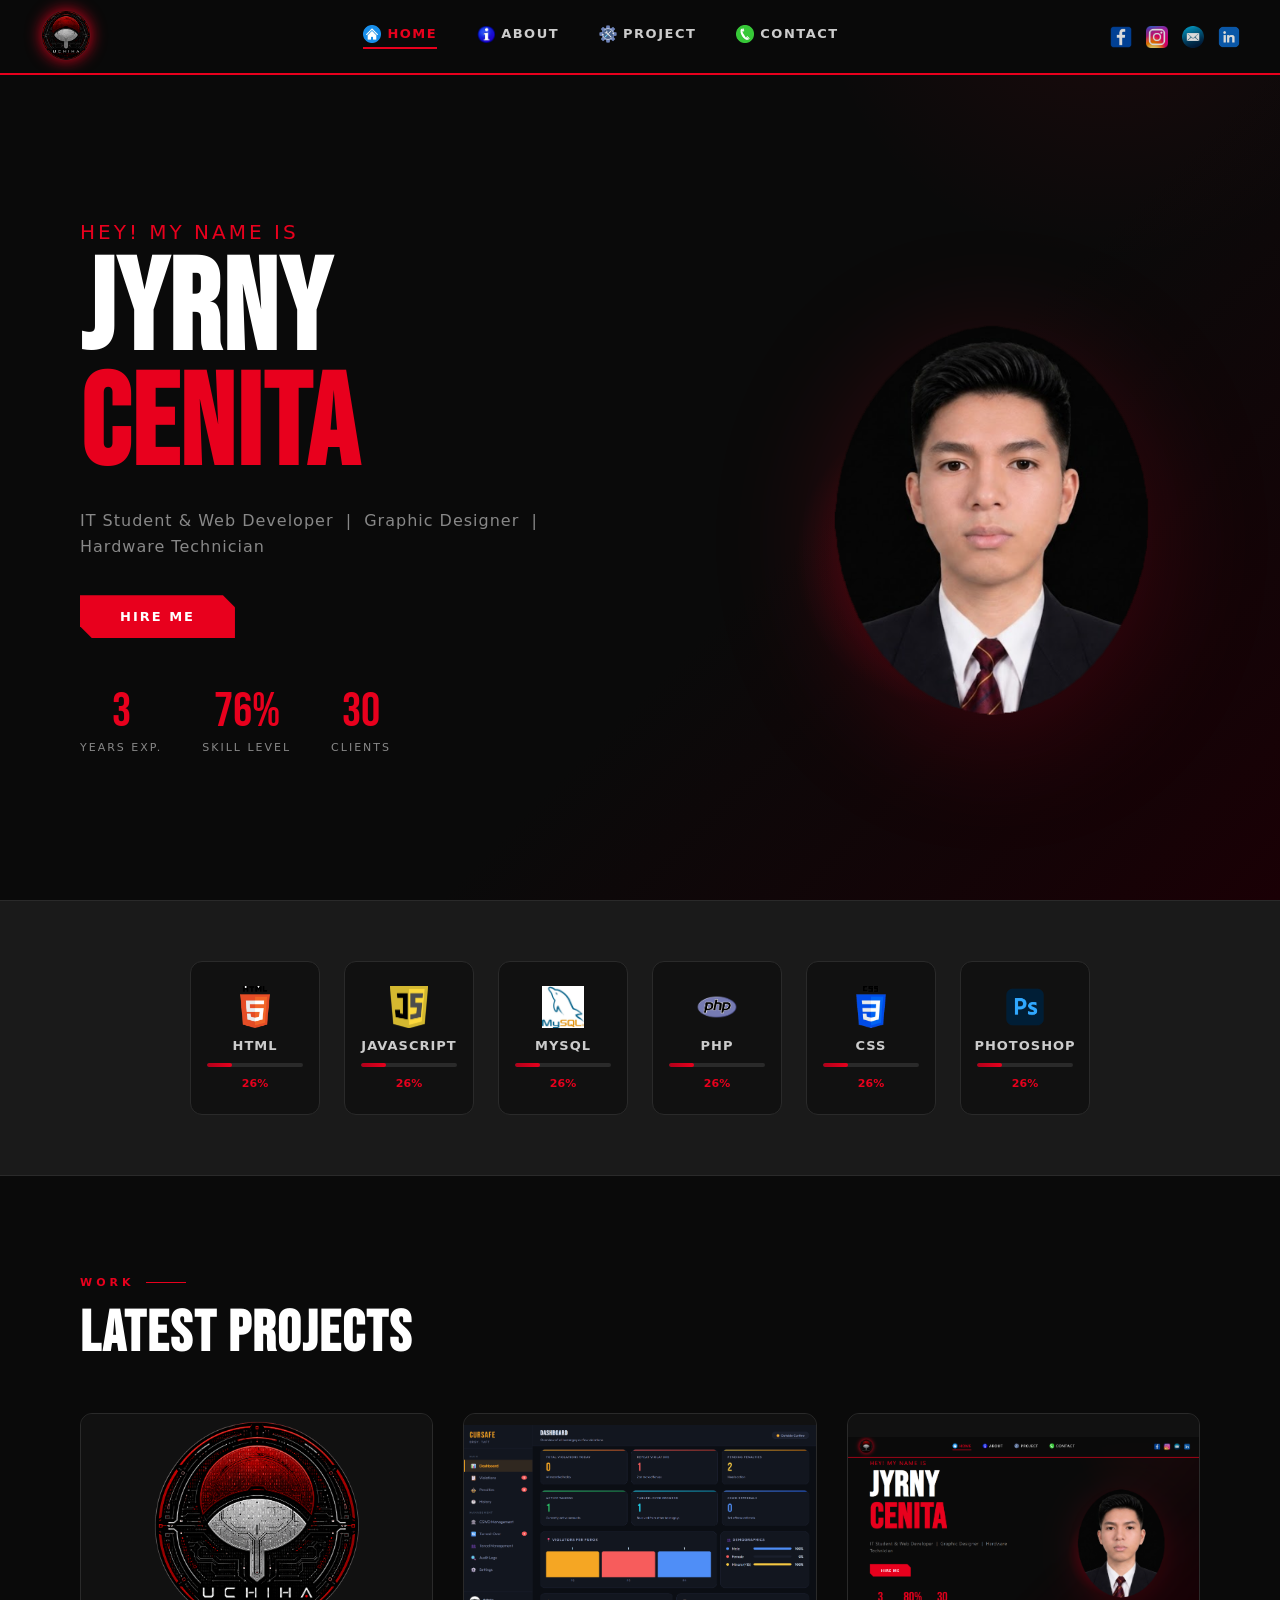
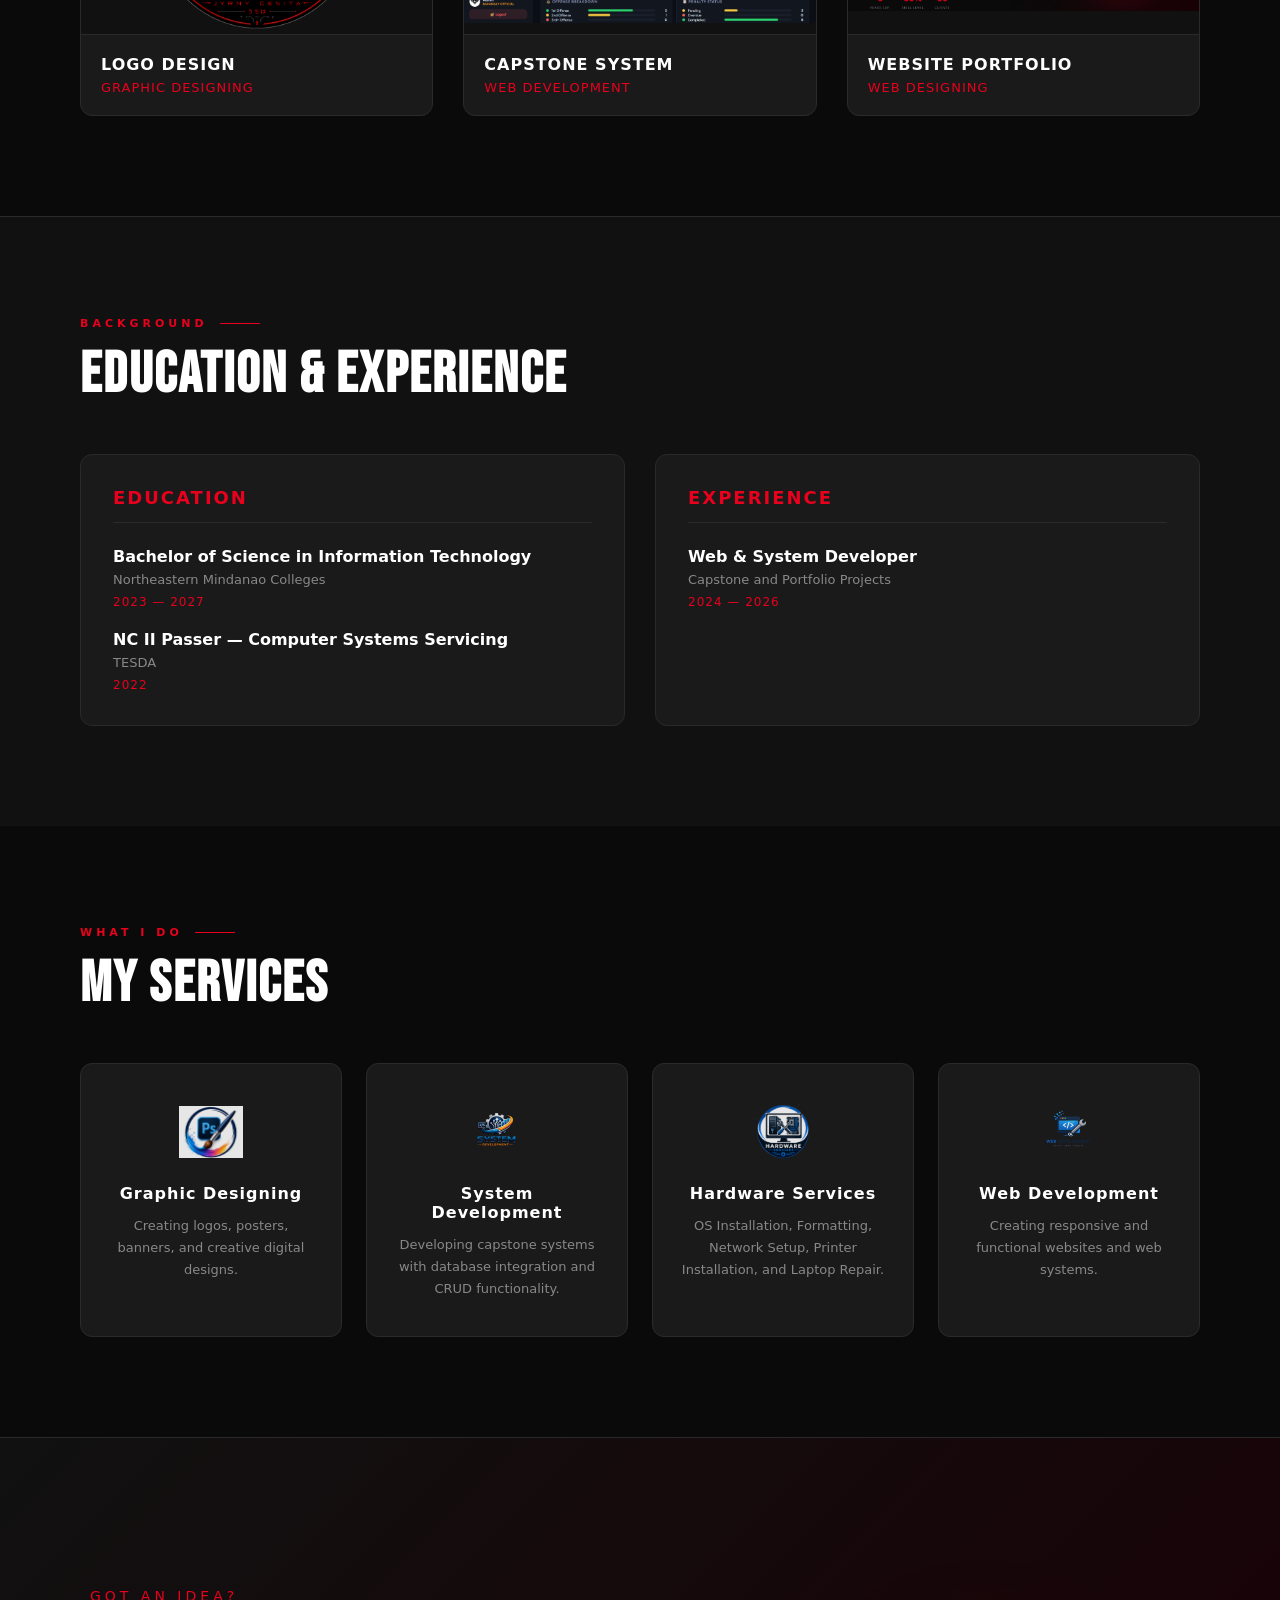
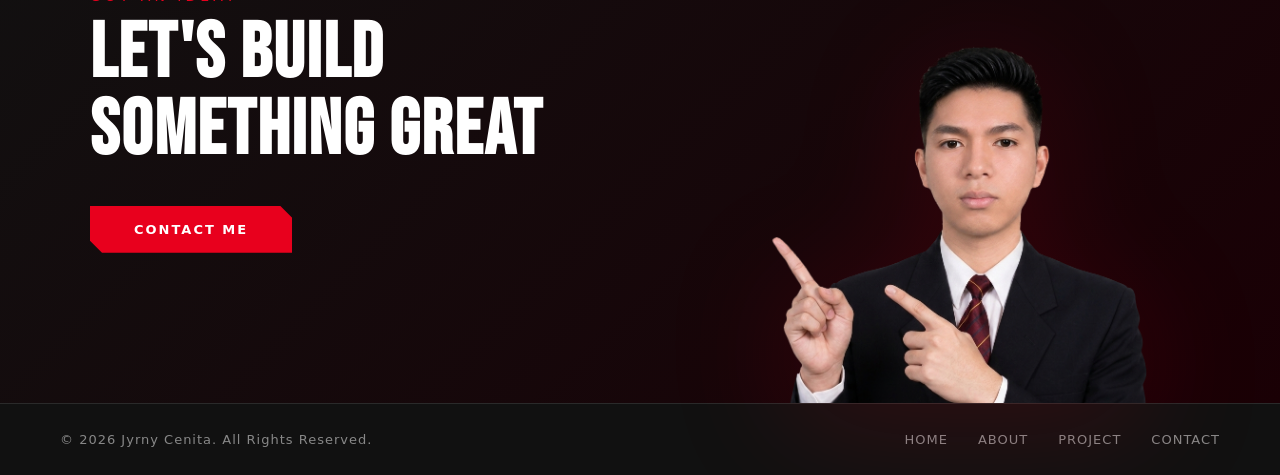
<file: index.html>
<!DOCTYPE html>
<html lang="en">
<head>
    <meta charset="UTF-8">
    <meta name="viewport" content="width=device-width, initial-scale=1.0">
    <title>Jyrny Cenita — Portfolio</title>
    <link rel="stylesheet" href="style.css">
    <link href="https://fonts.googleapis.com/css2?family=Bebas+Neue&display=swap" rel="stylesheet">
</head>
<body>

<header>
    <nav class="menu">
        <a href="index.html" class="logo">
            <img src="logo1.png" alt="Jyrny Cenita Logo">
        </a>

        <ul>
            <li><a href="index.html#home"><img src="home2.png" alt="">HOME</a></li>
            <li><a href="about.html"><img src="about.png" alt="">ABOUT</a></li>
            <li><a href="project.html"><img src="services2.png" alt="">PROJECT</a></li>
            <li><a href="contact.html"><img src="contact.png" alt="">CONTACT</a></li>
        </ul>

        <div class="socials">
            <a href="https://www.facebook.com/uchihajyrny/" target="_blank"><img src="fb.png" alt="Facebook"></a>
            <a href="https://www.instagram.com/jyrnyuchiha/" target="_blank"><img src="IG.png" alt="Instagram"></a>
            <a href="https://mail.google.com/mail/?view=cm&to=jyrnycenita@gmail.com" target="_blank"><img src="email.png" alt="Email"></a>
            <a href="https://www.linkedin.com/in/jyrny-cenita-30739536a/" target="_blank"><img src="link.png" alt="LinkedIn"></a>
        </div>

        <div class="hamburger" aria-label="Toggle menu">
            <span></span><span></span><span></span>
        </div>
    </nav>
</header>

<!-- HERO -->
<section class="hero" id="home">
    <div class="intro">
        <span class="small-text">Hey! My name is</span>
        <h1 class="big-text">
            <span>Jyrny</span>
            <span>Cenita</span>
        </h1>
        <p class="hero-tagline">IT Student &amp; Web Developer &nbsp;|&nbsp; Graphic Designer &nbsp;|&nbsp; Hardware Technician</p>
        <a href="contact.html" class="hero-cta">Hire Me</a>

        <div class="hero-stats">
            <div class="stat-item">
                <span class="stat-number counter" data-target="3" data-suffix="">3</span>
                <span class="stat-label">Years Exp.</span>
            </div>
            <div class="stat-item">
                <span class="stat-number counter" data-target="83" data-suffix="%">83%</span>
                <span class="stat-label">Skill Level</span>
            </div>
            <div class="stat-item">
                <span class="stat-number counter" data-target="30" data-suffix="">30</span>
                <span class="stat-label">Clients</span>
            </div>
        </div>
    </div>

    <div class="image-container">
        <img src="pic.png" class="my-picture" alt="Jyrny Cenita">
    </div>
</section>

<!-- SKILLS -->
<div class="icon-section">
    <div class="icon-box">
        <img src="html.png" alt="HTML">
        <p>HTML</p>
        <div class="skill-bar-track"><div class="skill html" data-percent="85"></div></div>
        <span class="skill-percent">0%</span>
    </div>
    <div class="icon-box">
        <img src="js.png" alt="JavaScript">
        <p>JavaScript</p>
        <div class="skill-bar-track"><div class="skill js" data-percent="80"></div></div>
        <span class="skill-percent">0%</span>
    </div>
    <div class="icon-box">
        <img src="sql.png" alt="MySQL">
        <p>MySQL</p>
        <div class="skill-bar-track"><div class="skill sql" data-percent="90"></div></div>
        <span class="skill-percent">0%</span>
    </div>
    <div class="icon-box">
        <img src="php.png" alt="PHP">
        <p>PHP</p>
        <div class="skill-bar-track"><div class="skill php" data-percent="80"></div></div>
        <span class="skill-percent">0%</span>
    </div>
    <div class="icon-box">
        <img src="css.png" alt="CSS">
        <p>CSS</p>
        <div class="skill-bar-track"><div class="skill CSS" data-percent="85"></div></div>
        <span class="skill-percent">0%</span>
    </div>
    <div class="icon-box">
        <img src="ps.png" alt="Photoshop">
        <p>Photoshop</p>
        <div class="skill-bar-track"><div class="skill ps" data-percent="80"></div></div>
        <span class="skill-percent">0%</span>
    </div>
</div>

<!-- PROJECTS -->
<section class="projects-section">
    <div class="section-label"><span>Work</span></div>
    <h2 class="section-title">Latest Projects</h2>

    <div class="projects-container">
        <div class="project-box">
            <img src="logo1.png" alt="Logo Design" onclick="openImage(this.src)">
            <div class="project-info">
                <h3>LOGO DESIGN</h3>
                <p>Graphic Designing</p>
            </div>
        </div>
        <div class="project-box">
            <img src="caps1.png" alt="Capstone System" onclick="openImage(this.src)">
            <div class="project-info">
                <h3>CAPSTONE SYSTEM</h3>
                <p>Web Development</p>
            </div>
        </div>
        <div class="project-box">
            <img src="portfolio.png" alt="Website Portfolio" onclick="openImage(this.src)">
            <div class="project-info">
                <h3>WEBSITE PORTFOLIO</h3>
                <p>Web Designing</p>
            </div>
        </div>
    </div>
</section>

<!-- IMAGE VIEWER -->
<div id="imageViewer" class="image-viewer">
    <span class="close-btn" onclick="closeImage()">×</span>
    <img id="viewerImg" alt="Project preview">
</div>

<!-- EDUCATION -->
<section class="education-section">
    <div class="section-label"><span>Background</span></div>
    <h2 class="section-title">Education &amp; Experience</h2>

    <div class="education-container">
        <div class="education-box">
            <h3>Education</h3>
            <div class="education-content">
                <h4>Bachelor of Science in Information Technology</h4>
                <p>Northeastern Mindanao Colleges</p>
                <span>2023 — 2027</span>
            </div>
            <div class="education-content" style="margin-top:20px">
                <h4>NC II Passer — Computer Systems Servicing</h4>
                <p>TESDA</p>
                <span>2022</span>
            </div>
        </div>
        <div class="education-box">
            <h3>Experience</h3>
            <div class="education-content">
                <h4>Web &amp; System Developer</h4>
                <p>Capstone and Portfolio Projects</p>
                <span>2024 — 2026</span>
            </div>
        </div>
    </div>
</section>

<!-- SERVICES -->
<section class="services-section" id="services">
    <div class="section-label"><span>What I Do</span></div>
    <h2 class="section-title">My Services</h2>

    <div class="services-container">
        <div class="service-box">
            <img src="design.png" alt="Graphic Designing">
            <h3>Graphic Designing</h3>
            <p>Creating logos, posters, banners, and creative digital designs.</p>
        </div>
        <div class="service-box">
            <img src="system dev.png" alt="System Development">
            <h3>System Development</h3>
            <p>Developing capstone systems with database integration and CRUD functionality.</p>
        </div>
        <div class="service-box">
            <img src="services3.png" alt="Hardware Services">
            <h3>Hardware Services</h3>
            <p>OS Installation, Formatting, Network Setup, Printer Installation, and Laptop Repair.</p>
        </div>
        <div class="service-box">
            <img src="web dev.png" alt="Web Development">
            <h3>Web Development</h3>
            <p>Creating responsive and functional websites and web systems.</p>
        </div>
    </div>
</section>

<!-- CONTACT CTA -->
<section class="contact-section">
    <div class="contact-container">
        <div class="contact-cta-text">
            <p>Got an idea?</p>
            <h2>Let's build<br>something great</h2>
            <a href="contact.html" class="contact-btn">Contact Me</a>
        </div>
        <div class="profile-image">
            <img src="img1.png" alt="Jyrny Cenita">
        </div>
    </div>
</section>

<footer class="footer">
    <p class="footer-left">© 2026 Jyrny Cenita. All Rights Reserved.</p>
    <div class="footer-center">
        <a href="index.html">Home</a>
        <a href="about.html">About</a>
        <a href="project.html">Project</a>
        <a href="contact.html">Contact</a>
    </div>
</footer>

<script src="script.js"></script>
</body>
</html>
</file>
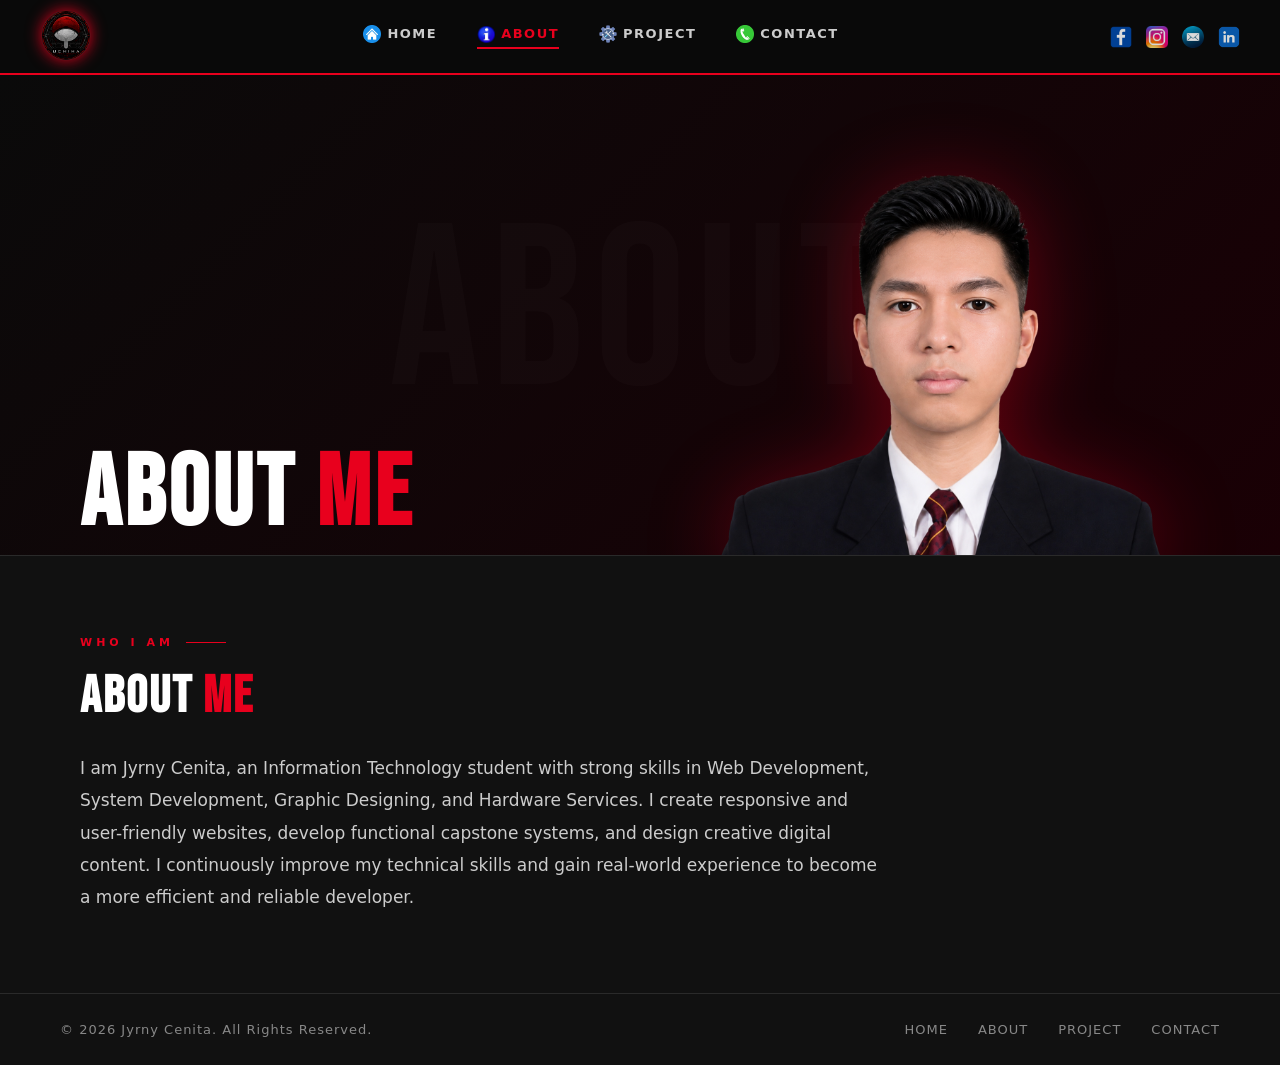
<file: about.html>
<!DOCTYPE html>
<html lang="en">
<head>
    <meta charset="UTF-8">
    <meta name="viewport" content="width=device-width, initial-scale=1.0">
    <title>About — Jyrny Cenita</title>
    <link rel="stylesheet" href="style.css">
    <link href="https://fonts.googleapis.com/css2?family=Bebas+Neue&display=swap" rel="stylesheet">
</head>
<body>

<header>
    <nav class="menu">
        <a href="index.html" class="logo">
            <img src="logo1.png" alt="Jyrny Cenita Logo">
        </a>
        <ul>
            <li><a href="index.html"><img src="home2.png" alt="">HOME</a></li>
            <li><a href="about.html"><img src="about.png" alt="">ABOUT</a></li>
            <li><a href="project.html"><img src="services2.png" alt="">PROJECT</a></li>
            <li><a href="contact.html"><img src="contact.png" alt="">CONTACT</a></li>
        </ul>
        <div class="socials">
            <a href="https://www.facebook.com/uchihajyrny/" target="_blank"><img src="fb.png" alt="Facebook"></a>
            <a href="https://www.instagram.com/jyrnyuchiha/" target="_blank"><img src="IG.png" alt="Instagram"></a>
            <a href="https://mail.google.com/mail/?view=cm&to=jyrnycenita@gmail.com" target="_blank"><img src="email.png" alt="Email"></a>
            <a href="https://www.linkedin.com/in/jyrny-cenita-30739536a/" target="_blank"><img src="link.png" alt="LinkedIn"></a>
        </div>
        <div class="hamburger" aria-label="Toggle menu">
            <span></span><span></span><span></span>
        </div>
    </nav>
</header>

<section class="aboutme-section" id="about">
    <div class="aboutme-center">
        <h1>ABOUT <span>ME</span></h1>
    </div>
    <div class="aboutme-right">
        <img src="Profile.png" alt="Jyrny Cenita">
    </div>
</section>

<section class="about-info-section">
    <div class="about-info-container">
        <div class="section-label"><span>Who I Am</span></div>
        <h2>About <span style="color:var(--red)">Me</span></h2>
        <p>
            I am Jyrny Cenita, an Information Technology student with strong skills in Web Development, 
            System Development, Graphic Designing, and Hardware Services. I create responsive and 
            user-friendly websites, develop functional capstone systems, and design creative digital 
            content. I continuously improve my technical skills and gain real-world experience to 
            become a more efficient and reliable developer.
        </p>
    </div>
</section>

<footer class="footer">
    <p class="footer-left">© 2026 Jyrny Cenita. All Rights Reserved.</p>
    <div class="footer-center">
        <a href="index.html">Home</a>
        <a href="about.html">About</a>
        <a href="project.html">Project</a>
        <a href="contact.html">Contact</a>
    </div>
</footer>

<script src="script.js"></script>
</body>
</html>
</file>
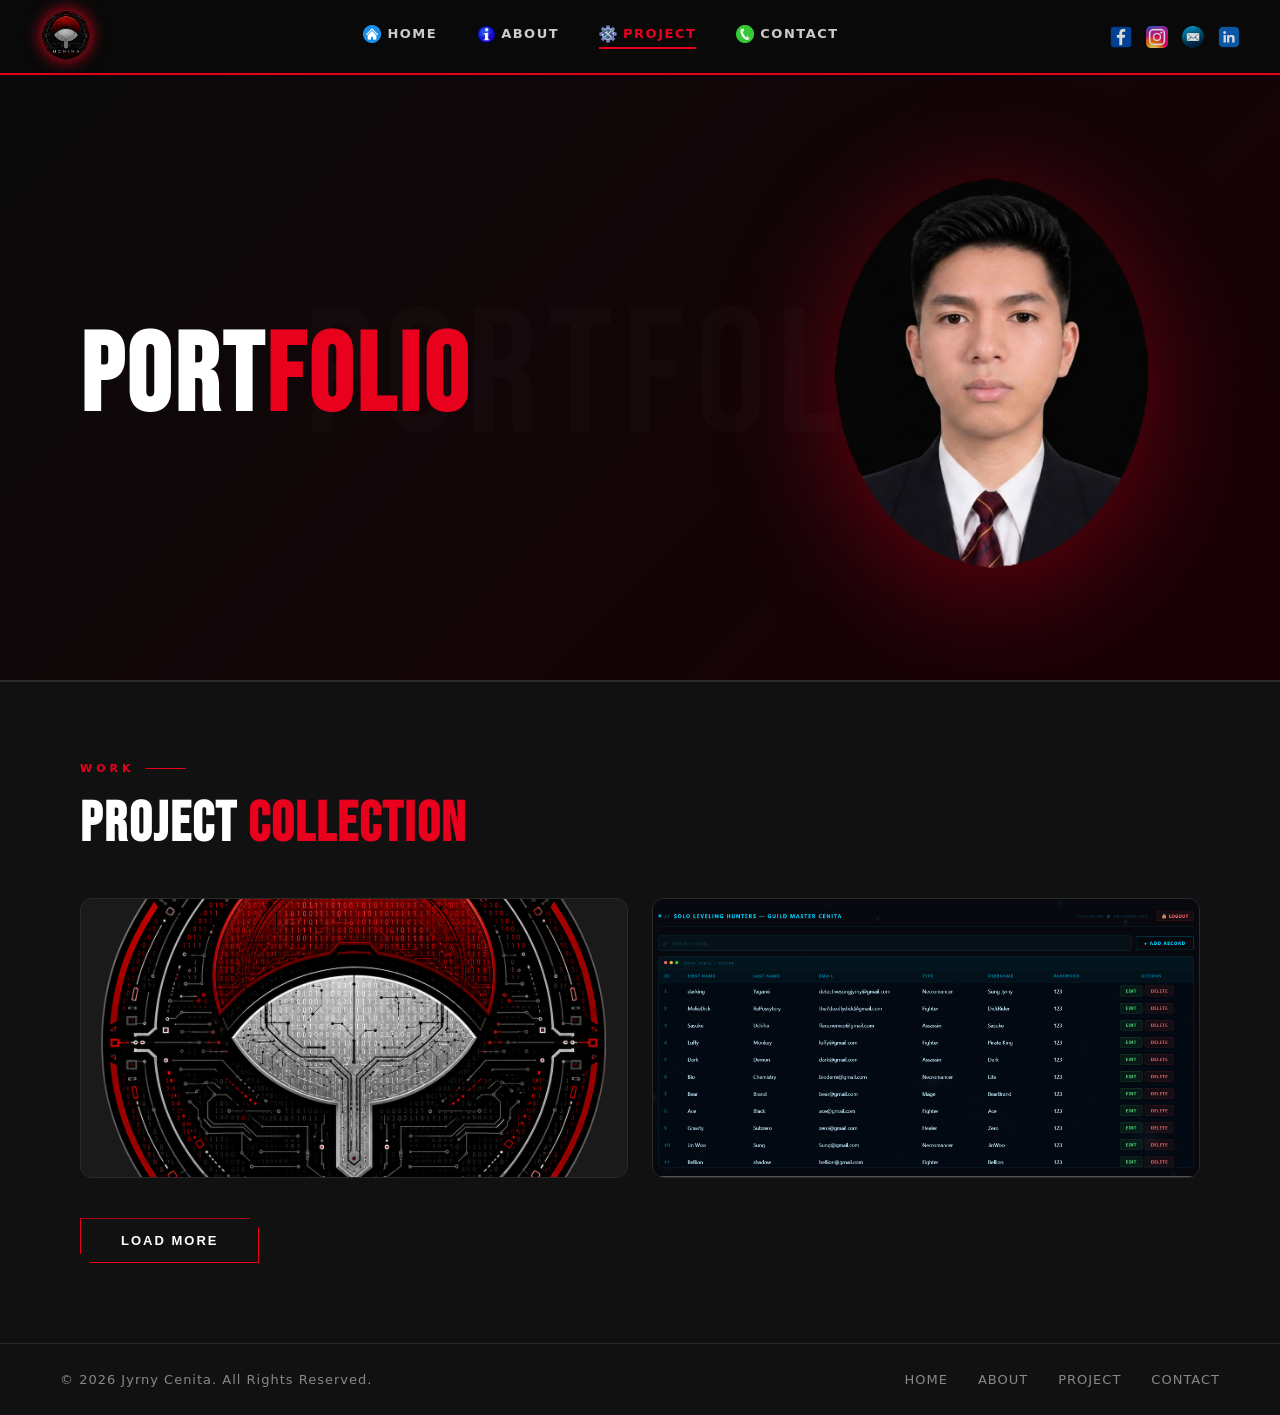
<file: project.html>
<!DOCTYPE html>
<html lang="en">
<head>
    <meta charset="UTF-8">
    <meta name="viewport" content="width=device-width, initial-scale=1.0">
    <title>Projects — Jyrny Cenita</title>
    <link rel="stylesheet" href="style.css">
    <link href="https://fonts.googleapis.com/css2?family=Bebas+Neue&display=swap" rel="stylesheet">
</head>
<body>

<header>
    <nav class="menu">
        <a href="index.html" class="logo">
            <img src="logo1.png" alt="Jyrny Cenita Logo">
        </a>
        <ul>
            <li><a href="index.html"><img src="home2.png" alt="">HOME</a></li>
            <li><a href="about.html"><img src="about.png" alt="">ABOUT</a></li>
            <li><a href="project.html"><img src="services2.png" alt="">PROJECT</a></li>
            <li><a href="contact.html"><img src="contact.png" alt="">CONTACT</a></li>
        </ul>
        <div class="socials">
            <a href="https://www.facebook.com/uchihajyrny/" target="_blank"><img src="fb.png" alt="Facebook"></a>
            <a href="https://www.instagram.com/jyrnyuchiha/" target="_blank"><img src="IG.png" alt="Instagram"></a>
            <a href="https://mail.google.com/mail/?view=cm&to=jyrnycenita@gmail.com" target="_blank"><img src="email.png" alt="Email"></a>
            <a href="https://www.linkedin.com/in/jyrny-cenita-30739536a/" target="_blank"><img src="link.png" alt="LinkedIn"></a>
        </div>
        <div class="hamburger" aria-label="Toggle menu">
            <span></span><span></span><span></span>
        </div>
    </nav>
</header>

<section class="portfolio-section" id="project">
    <div class="portfolio-center">
        <h1>PORT<span>FOLIO</span></h1>
    </div>
    <div class="portfolio-right">
        <img src="pic.png" alt="Jyrny Cenita">
    </div>
</section>

<section class="picture-section">
    <div class="section-label"><span>Work</span></div>
    <h2 class="picture-title">Project <span>Collection</span></h2>

    <div class="picture-container">
        <div class="picture-box">
            <img src="logo1.png" alt="Logo Design" onclick="openImage(this.src)">
        </div>
        <div class="picture-box">
            <img src="tbl.png" alt="Capstone System" onclick="openImage(this.src)">
        </div>
        <div class="picture-box hidden-picture" id="thirdPicture">
            <img src="caps1.png" alt="Capstone System 2" onclick="openImage(this.src)">
        </div>
    </div>

    <button class="load-btn" onclick="showPicture()">Load More</button>
</section>

<!-- IMAGE VIEWER -->
<div id="imageViewer" class="image-viewer">
    <span class="close-btn" onclick="closeImage()">×</span>
    <img id="viewerImg" alt="Project preview">
</div>

<footer class="footer">
    <p class="footer-left">© 2026 Jyrny Cenita. All Rights Reserved.</p>
    <div class="footer-center">
        <a href="index.html">Home</a>
        <a href="about.html">About</a>
        <a href="project.html">Project</a>
        <a href="contact.html">Contact</a>
    </div>
</footer>

<script>
function showPicture(){
    const picture = document.getElementById("thirdPicture");
    const button = document.querySelector(".load-btn");
    if(picture.style.display === "block"){
        picture.style.display = "none";
        button.textContent = "Load More";
    } else {
        picture.style.display = "block";
        button.textContent = "Show Less";
    }
}
</script>
<script src="script.js"></script>
</body>
</html>
</file>
<file: style.css>
/* ===========================
   CSS VARIABLES & RESET
=========================== */
:root {
    --black: #0a0a0a;
    --black-2: #111111;
    --black-3: #1a1a1a;
    --black-4: #222222;
    --red: #e8001d;
    --red-dark: #b0001a;
    --red-glow: rgba(232, 0, 29, 0.4);
    --white: #ffffff;
    --white-dim: #cccccc;
    --white-mute: #888888;
    --nav-height: 75px;
    --font-display: 'Bebas Neue', 'Impact', sans-serif;
    --font-body: 'Segoe UI', system-ui, sans-serif;
}

* {
    margin: 0;
    padding: 0;
    box-sizing: border-box;
}

html {
    scroll-behavior: smooth;
}

body {
    background-color: var(--black);
    color: var(--white);
    font-family: var(--font-body);
    padding-top: var(--nav-height);
    overflow-x: hidden;
}

/* ===========================
   SCROLLBAR
=========================== */
::-webkit-scrollbar { width: 6px; }
::-webkit-scrollbar-track { background: var(--black-2); }
::-webkit-scrollbar-thumb { background: var(--red); border-radius: 3px; }

/* ===========================
   HEADER / NAV
=========================== */
header {
    width: 100%;
    height: var(--nav-height);
    background-color: rgba(10, 10, 10, 0.97);
    position: fixed;
    top: 0;
    left: 0;
    z-index: 1000;
    border-bottom: 2px solid var(--red);
    backdrop-filter: blur(10px);
}

.menu {
    display: flex;
    justify-content: space-between;
    align-items: center;
    padding: 0 40px;
    height: 100%;
    gap: 20px;
}

.logo img {
    width: 52px;
    height: 52px;
    object-fit: contain;
    filter: drop-shadow(0 0 8px var(--red));
    transition: transform 0.3s ease;
}
.logo img:hover { transform: scale(1.1); }

/* NAV LINKS */
.menu ul {
    display: flex;
    align-items: center;
    list-style: none;
    gap: 40px;
    flex: 1;
    justify-content: center;
}

.menu ul li a {
    display: flex;
    align-items: center;
    gap: 6px;
    text-decoration: none;
    color: var(--white-dim);
    font-size: 13px;
    font-weight: 600;
    letter-spacing: 1.5px;
    text-transform: uppercase;
    position: relative;
    padding-bottom: 6px;
    transition: color 0.3s ease, transform 0.3s ease;
}

.menu ul li a img {
    width: 18px;
    height: 18px;
    transition: transform 0.3s ease;
}

.menu ul li a::after {
    content: '';
    position: absolute;
    bottom: 0;
    left: 0;
    width: 0;
    height: 2px;
    background: var(--red);
    transition: width 0.3s ease;
}

.menu ul li a:hover {
    color: var(--white);
    transform: translateY(-2px);
}
.menu ul li a:hover::after { width: 100%; }
.menu ul li a:hover img { transform: scale(1.1); }

/* SOCIAL ICONS */
.socials {
    display: flex;
    gap: 14px;
    align-items: center;
}
.socials a { display: flex; align-items: center; }
.socials img {
    width: 22px;
    height: 22px;
    transition: transform 0.3s ease, opacity 0.3s ease;
    cursor: pointer;
    opacity: 0.85;
}
.socials img:hover {
    opacity: 1;
    transform: scale(1.2);
}

/* HAMBURGER MENU */
.hamburger {
    display: none;
    flex-direction: column;
    gap: 5px;
    cursor: pointer;
    padding: 5px;
    z-index: 1100;
}
.hamburger span {
    display: block;
    width: 26px;
    height: 2px;
    background: var(--white);
    transition: all 0.3s ease;
    border-radius: 2px;
}
.hamburger.active span:nth-child(1) { transform: rotate(45deg) translate(5px, 5px); }
.hamburger.active span:nth-child(2) { opacity: 0; }
.hamburger.active span:nth-child(3) { transform: rotate(-45deg) translate(5px, -5px); }

/* ===========================
   HERO SECTION
=========================== */
.banner { display: none; }

.hero {
    display: flex;
    justify-content: space-between;
    align-items: center;
    min-height: calc(100vh - var(--nav-height));
    padding: 60px 80px;
    position: relative;
    background: linear-gradient(135deg, var(--black) 60%, #1a0005 100%);
    overflow: hidden;
}

.hero::before {
    content: '';
    position: absolute;
    top: -50%;
    right: -10%;
    width: 600px;
    height: 600px;
    background: radial-gradient(circle, rgba(232,0,29,0.08) 0%, transparent 70%);
    pointer-events: none;
}

.intro {
    z-index: 2;
    max-width: 500px;
}

.small-text {
    font-size: 20px;
    color: var(--red);
    letter-spacing: 3px;
    text-transform: uppercase;
    display: block;
    margin-bottom: 10px;
    font-weight: 400;
}

.big-text {
    font-family: var(--font-display);
    font-size: clamp(70px, 10vw, 130px);
    line-height: 0.9;
    display: flex;
    flex-direction: column;
    color: var(--white);
    letter-spacing: 2px;
}

.big-text span:last-child { color: var(--red); }

.hero-tagline {
    font-size: 16px;
    color: var(--white-mute);
    margin-top: 24px;
    letter-spacing: 1px;
    line-height: 1.6;
}

.hero-cta {
    display: inline-block;
    margin-top: 36px;
    padding: 14px 40px;
    background: var(--red);
    color: var(--white);
    text-decoration: none;
    font-weight: 700;
    letter-spacing: 2px;
    text-transform: uppercase;
    font-size: 13px;
    transition: all 0.3s ease;
    clip-path: polygon(0 0, calc(100% - 12px) 0, 100% 12px, 100% 100%, 12px 100%, 0 calc(100% - 12px));
}
.hero-cta:hover {
    background: var(--white);
    color: var(--red);
    transform: translateY(-3px);
    box-shadow: 0 10px 30px var(--red-glow);
}

.hero-stats {
    display: flex;
    gap: 40px;
    margin-top: 50px;
}
.stat-item { text-align: center; }
.stat-number {
    font-family: var(--font-display);
    font-size: 48px;
    color: var(--red);
    display: block;
    line-height: 1;
}
.stat-label {
    font-size: 11px;
    color: var(--white-mute);
    letter-spacing: 2px;
    text-transform: uppercase;
    margin-top: 4px;
}

.image-container {
    z-index: 2;
    position: relative;
}
.image-container::before {
    content: '';
    position: absolute;
    bottom: 0;
    left: 50%;
    transform: translateX(-50%);
    width: 300px;
    height: 300px;
    background: radial-gradient(circle, var(--red-glow) 0%, transparent 70%);
    z-index: -1;
}
.my-picture {
    width: clamp(280px, 40vw, 520px);
    height: auto;
    display: block;
    filter: drop-shadow(0 20px 60px rgba(232,0,29,0.2));
    position: relative;
    top: 35px;
}

/* ===========================
   SKILL / ICON SECTION
=========================== */
.icon-section {
    background-color: var(--black-3);
    display: flex;
    justify-content: center;
    gap: 24px;
    padding: 60px 40px;
    flex-wrap: wrap;
    border-top: 1px solid #2a2a2a;
    border-bottom: 1px solid #2a2a2a;
}

.icon-box {
    width: 130px;
    padding: 24px 16px;
    background-color: var(--black-2);
    border: 1px solid #2a2a2a;
    border-radius: 12px;
    text-align: center;
    display: flex;
    flex-direction: column;
    align-items: center;
    gap: 10px;
    transition: all 0.3s ease;
    cursor: default;
}

.icon-box img {
    width: 42px;
    height: 42px;
    object-fit: contain;
}

.icon-box p {
    font-size: 13px;
    font-weight: 700;
    color: var(--white-dim);
    letter-spacing: 1px;
    text-transform: uppercase;
}

.icon-box:hover {
    transform: translateY(-8px);
    border-color: var(--red);
    box-shadow: 0 0 20px var(--red-glow), 0 8px 30px rgba(0,0,0,0.5);
}

.skill-bar-track {
    width: 100%;
    height: 4px;
    background: #2a2a2a;
    border-radius: 2px;
    overflow: hidden;
}

.skill {
    height: 4px;
    width: 0%;
    background: linear-gradient(90deg, var(--red-dark), var(--red));
    border-radius: 2px;
    transition: width 1.5s ease;
    position: relative;
}

.skill-percent {
    font-size: 11px;
    color: var(--red);
    font-weight: 700;
}

/* ===========================
   SECTION LABELS
=========================== */
.section-label {
    display: flex;
    align-items: center;
    gap: 12px;
    margin-bottom: 16px;
}
.section-label span {
    font-size: 11px;
    letter-spacing: 4px;
    text-transform: uppercase;
    color: var(--red);
    font-weight: 700;
}
.section-label::after {
    content: '';
    flex: 0 0 40px;
    height: 1px;
    background: var(--red);
}

.section-title {
    font-family: var(--font-display);
    font-size: clamp(36px, 5vw, 58px);
    color: var(--white);
    letter-spacing: 2px;
    margin-bottom: 50px;
    line-height: 1;
}

/* ===========================
   PROJECTS SECTION
=========================== */
.projects-section {
    background-color: var(--black);
    padding: 100px 80px;
}

.projects-container {
    display: grid;
    grid-template-columns: repeat(auto-fit, minmax(280px, 1fr));
    gap: 30px;
}

.project-box {
    background-color: var(--black-3);
    border: 1px solid #2a2a2a;
    border-radius: 12px;
    overflow: hidden;
    transition: all 0.3s ease;
    cursor: pointer;
}

.project-box img {
    width: 100%;
    height: 220px;
    object-fit: contain;
    display: block;
    background: var(--black-2);
    transition: transform 0.4s ease;
}

.project-box:hover {
    transform: translateY(-10px);
    border-color: var(--red);
    box-shadow: 0 20px 50px rgba(0,0,0,0.5), 0 0 30px var(--red-glow);
}
.project-box:hover img { transform: scale(1.05); }

.project-info {
    padding: 20px;
    border-top: 1px solid #2a2a2a;
}
.project-info h3 {
    color: var(--white);
    font-size: 16px;
    font-weight: 700;
    letter-spacing: 1px;
    margin-bottom: 6px;
}
.project-info p {
    color: var(--red);
    font-size: 13px;
    letter-spacing: 1px;
    text-transform: uppercase;
}

/* IMAGE VIEWER */
.image-viewer {
    display: none;
    position: fixed;
    z-index: 9999;
    inset: 0;
    background: rgba(0,0,0,0.95);
    justify-content: center;
    align-items: center;
}
.image-viewer img {
    max-width: 90%;
    max-height: 90%;
    border: 1px solid var(--red);
    border-radius: 8px;
}
.close-btn {
    position: absolute;
    top: 20px;
    right: 30px;
    color: var(--white);
    font-size: 50px;
    cursor: pointer;
    line-height: 1;
    transition: color 0.2s ease;
}
.close-btn:hover { color: var(--red); }

/* ===========================
   EDUCATION SECTION
=========================== */
.education-section {
    background-color: var(--black-2);
    padding: 100px 80px;
    border-top: 1px solid #2a2a2a;
}

.education-container {
    display: grid;
    grid-template-columns: repeat(auto-fit, minmax(320px, 1fr));
    gap: 30px;
}

.education-box {
    background: var(--black-3);
    border: 1px solid #2a2a2a;
    border-radius: 12px;
    padding: 32px;
    transition: all 0.3s ease;
    position: relative;
    overflow: hidden;
}
.education-box::before {
    content: '';
    position: absolute;
    top: 0;
    left: 0;
    width: 4px;
    height: 0;
    background: var(--red);
    transition: height 0.4s ease;
}
.education-box:hover::before { height: 100%; }
.education-box:hover {
    transform: translateY(-8px);
    border-color: var(--red);
    box-shadow: 0 20px 50px rgba(0,0,0,0.4);
}

.education-box h3 {
    color: var(--red);
    font-size: 18px;
    font-weight: 800;
    letter-spacing: 2px;
    text-transform: uppercase;
    margin-bottom: 24px;
    padding-bottom: 14px;
    border-bottom: 1px solid #2a2a2a;
}

.education-content { margin-bottom: 20px; }
.education-content:last-child { margin-bottom: 0; }
.education-content h4 {
    color: var(--white);
    font-size: 16px;
    margin-bottom: 6px;
}
.education-content p {
    color: var(--white-mute);
    font-size: 13px;
    margin-bottom: 4px;
}
.education-content span {
    color: var(--red);
    font-size: 12px;
    letter-spacing: 1px;
}

/* ===========================
   SERVICES SECTION
=========================== */
.services-section {
    background-color: var(--black);
    padding: 100px 80px;
}

.services-container {
    display: grid;
    grid-template-columns: repeat(auto-fit, minmax(220px, 1fr));
    gap: 24px;
}

.service-box {
    background: var(--black-3);
    border: 1px solid #2a2a2a;
    border-radius: 12px;
    padding: 36px 28px;
    text-align: center;
    transition: all 0.3s ease;
    position: relative;
    overflow: hidden;
}
.service-box::after {
    content: '';
    position: absolute;
    bottom: 0;
    left: 0;
    width: 0;
    height: 3px;
    background: var(--red);
    transition: width 0.4s ease;
}
.service-box:hover::after { width: 100%; }
.service-box:hover {
    transform: translateY(-8px);
    border-color: var(--red);
    box-shadow: 0 20px 50px rgba(0,0,0,0.4), 0 0 30px var(--red-glow);
}

.service-box img {
    width: 64px;
    height: 64px;
    object-fit: contain;
    margin-bottom: 16px;
    opacity: 0.9;
    transition: transform 0.3s ease, opacity 0.3s ease;
}
.service-box:hover img {
    opacity: 1;
    transform: scale(1.1);
}
.service-box h3 {
    color: var(--white);
    font-size: 16px;
    font-weight: 700;
    margin-bottom: 12px;
    letter-spacing: 1px;
}
.service-box p {
    color: var(--white-mute);
    font-size: 13px;
    line-height: 1.7;
}

/* ===========================
   CONTACT CTA SECTION
=========================== */
.contact-section {
    background: linear-gradient(135deg, var(--black-2) 0%, #1a0005 100%);
    padding: 100px 80px;
    border-top: 1px solid #2a2a2a;
}

.contact-container {
    display: flex;
    align-items: center;
    justify-content: space-between;
    gap: 60px;
    max-width: 1100px;
    margin: 0 auto;
}

.contact-cta-text p {
    font-size: 14px;
    color: var(--red);
    letter-spacing: 4px;
    text-transform: uppercase;
    margin-bottom: 12px;
}
.contact-cta-text h2 {
    font-family: var(--font-display);
    font-size: clamp(40px, 6vw, 80px);
    color: var(--white);
    letter-spacing: 2px;
    line-height: 1;
    margin-bottom: 36px;
}
.contact-btn {
    display: inline-block;
    padding: 16px 44px;
    background: var(--red);
    color: var(--white);
    text-decoration: none;
    font-weight: 700;
    letter-spacing: 2px;
    text-transform: uppercase;
    font-size: 13px;
    transition: all 0.3s ease;
    clip-path: polygon(0 0, calc(100% - 12px) 0, 100% 12px, 100% 100%, 12px 100%, 0 calc(100% - 12px));
}
.contact-btn:hover {
    background: var(--white);
    color: var(--red);
    transform: translateY(-3px);
    box-shadow: 0 10px 30px var(--red-glow);
}
.profile-image img {
    width: clamp(250px, 35vw, 460px);
    height: auto;
    object-fit: contain;
    filter: drop-shadow(0 20px 60px rgba(232,0,29,0.15));
    position: relative;
    top: 104px;
}

/* ===========================
   FOOTER
=========================== */
.footer {
    background: var(--black-2);
    color: var(--white);
    display: flex;
    justify-content: space-between;
    align-items: center;
    padding: 28px 60px;
    border-top: 1px solid #2a2a2a;
    flex-wrap: wrap;
    gap: 16px;
}
.footer-left {
    font-size: 13px;
    color: var(--white-mute);
    letter-spacing: 1px;
}
.footer-center {
    display: flex;
    gap: 30px;
}
.footer-center a {
    color: var(--white-mute);
    text-decoration: none;
    font-size: 13px;
    letter-spacing: 1px;
    text-transform: uppercase;
    transition: color 0.2s ease;
}
.footer-center a:hover { color: var(--red); }

/* ===========================
   ABOUT PAGE
=========================== */
.aboutme-section {
    position: relative;
    min-height: 480px;
    display: flex;
    align-items: flex-end;
    background: linear-gradient(135deg, var(--black) 0%, #1a0005 100%);
    overflow: hidden;
    padding: 60px 80px 0;
}
.aboutme-section::before {
    content: 'ABOUT';
    position: absolute;
    font-family: var(--font-display);
    font-size: clamp(100px, 18vw, 260px);
    color: rgba(255,255,255,0.02);
    left: 50%;
    top: 50%;
    transform: translate(-50%, -50%);
    letter-spacing: 10px;
    pointer-events: none;
    white-space: nowrap;
}
.aboutme-center {
    z-index: 2;
    flex: 1;
}
.aboutme-center h1 {
    font-family: var(--font-display);
    font-size: clamp(50px, 8vw, 100px);
    color: var(--white);
    letter-spacing: 4px;
    margin: 0;
}
.aboutme-center h1 span { color: var(--red); }

.aboutme-right {
    z-index: 2;
}
.aboutme-right img {
    width: clamp(250px, 40vw, 550px);
    height: auto;
    object-fit: contain;
    filter: drop-shadow(0 10px 40px var(--red-glow));
    position: relative;
    top: 5px;
}

.about-info-section {
    background: var(--black-2);
    padding: 80px;
    border-top: 1px solid #2a2a2a;
}
.about-info-container {
    max-width: 800px;
}
.about-info-container h2 {
    font-family: var(--font-display);
    font-size: 52px;
    color: var(--white);
    margin-bottom: 24px;
    letter-spacing: 2px;
}
.about-info-container h2 span { color: var(--red); }
.about-info-container p {
    font-size: 17px;
    color: var(--white-dim);
    line-height: 1.9;
}

/* ===========================
   CONTACT PAGE
=========================== */
.contact-page { padding-top: 0; }

.contact-info-section {
    background: linear-gradient(135deg, var(--black) 0%, #1a0005 100%);
    padding: 80px;
    min-height: 500px;
    display: flex;
    align-items: center;
    border-bottom: 1px solid #2a2a2a;
}
.contact-info-wrapper {
    display: flex;
    justify-content: space-between;
    align-items: center;
    width: 100%;
    gap: 60px;
}
.left-contact { flex: 1; }
.contact-title {
    font-family: var(--font-display);
    font-size: clamp(50px, 8vw, 100px);
    color: var(--white);
    letter-spacing: 3px;
    margin-bottom: 36px;
    line-height: 1;
}
.contact-title span { color: var(--red); }
.contact-details p {
    font-size: 17px;
    color: var(--white-dim);
    margin-bottom: 16px;
    display: flex;
    align-items: center;
    gap: 10px;
}
.contact-details b { color: var(--red); min-width: 80px; }
.right-contact {
    flex: 0 0 auto;
    
}
.contact-img {
    width: clamp(250px, 35vw, 500px);
    height: auto;
    object-fit: contain;
    filter: drop-shadow(0 20px 60px var(--red-glow));
    position: relative;
    top: 84px;
}

.contact-form-section {
    background: var(--black-2);
    padding: 80px;
}
.form-container { max-width: 680px; }
.form-container h2 {
    font-family: var(--font-display);
    font-size: clamp(28px, 4vw, 48px);
    color: var(--white);
    margin-bottom: 10px;
    letter-spacing: 2px;
}
.form-container > p {
    font-size: 15px;
    color: var(--white-mute);
    margin-bottom: 36px;
    line-height: 1.6;
}
.form-container input,
.form-container textarea {
    width: 100%;
    padding: 16px 20px;
    margin-bottom: 16px;
    background: var(--black-3);
    border: 1px solid #333;
    border-radius: 8px;
    color: var(--white);
    font-size: 15px;
    font-family: var(--font-body);
    transition: border-color 0.3s ease, box-shadow 0.3s ease;
    outline: none;
}
.form-container input::placeholder,
.form-container textarea::placeholder { color: var(--white-mute); }
.form-container input:focus,
.form-container textarea:focus {
    border-color: var(--red);
    box-shadow: 0 0 0 3px var(--red-glow);
}
.form-container textarea {
    height: 160px;
    resize: vertical;
}
.submit-btn {
    background: var(--red);
    color: var(--white);
    padding: 16px 44px;
    border: none;
    border-radius: 0;
    cursor: pointer;
    font-size: 13px;
    font-weight: 700;
    letter-spacing: 2px;
    text-transform: uppercase;
    transition: all 0.3s ease;
    clip-path: polygon(0 0, calc(100% - 12px) 0, 100% 12px, 100% 100%, 12px 100%, 0 calc(100% - 12px));
}
.submit-btn:hover {
    background: var(--white);
    color: var(--red);
    transform: translateY(-3px);
    box-shadow: 0 10px 30px var(--red-glow);
}

/* ===========================
   PROJECT / PORTFOLIO PAGE
=========================== */
.portfolio-section {
    background: linear-gradient(135deg, var(--black) 0%, #1a0005 100%);
    padding: 80px;
    min-height: 480px;
    display: flex;
    align-items: center;
    justify-content: space-between;
    gap: 60px;
    overflow: hidden;
    position: relative;
    border-bottom: 1px solid #2a2a2a;
}
.portfolio-section::before {
    content: 'PORTFOLIO';
    position: absolute;
    font-family: var(--font-display);
    font-size: clamp(80px, 14vw, 200px);
    color: rgba(255,255,255,0.02);
    top: 50%;
    left: 50%;
    transform: translate(-50%, -50%);
    letter-spacing: 10px;
    pointer-events: none;
    white-space: nowrap;
}
.portfolio-center { z-index: 2; }
.portfolio-center h1 {
    font-family: var(--font-display);
    font-size: clamp(50px, 9vw, 110px);
    color: var(--white);
    letter-spacing: 4px;
    line-height: 1;
}
.portfolio-center h1 span { color: var(--red); }
.portfolio-right { z-index: 2; }
.portfolio-right img {
    width: clamp(250px, 40vw, 600px);
    height: auto;
    object-fit: contain;
    filter: drop-shadow(0 20px 60px var(--red-glow));
}

.picture-section {
    background: var(--black-2);
    padding: 80px;
    border-top: 1px solid #2a2a2a;
}
.picture-title {
    font-family: var(--font-display);
    font-size: clamp(32px, 5vw, 56px);
    color: var(--white);
    margin-bottom: 40px;
    letter-spacing: 2px;
}
.picture-title span { color: var(--red); }

.picture-container {
    display: grid;
    grid-template-columns: repeat(auto-fit, minmax(300px, 1fr));
    gap: 24px;
    margin-bottom: 40px;
}
.picture-box {
    height: 280px;
    background: var(--black-3);
    border: 1px solid #2a2a2a;
    border-radius: 12px;
    overflow: hidden;
    transition: all 0.3s ease;
    cursor: pointer;
}
.picture-box img {
    width: 100%;
    height: 100%;
    object-fit: cover;
    transition: transform 0.4s ease;
}
.picture-box:hover {
    border-color: var(--red);
    box-shadow: 0 0 30px var(--red-glow);
}
.picture-box:hover img { transform: scale(1.08); }
.hidden-picture { display: none; }

.load-btn {
    padding: 14px 40px;
    background: transparent;
    color: var(--white);
    border: 1px solid var(--red);
    border-radius: 0;
    font-size: 13px;
    font-weight: 700;
    letter-spacing: 2px;
    text-transform: uppercase;
    cursor: pointer;
    transition: all 0.3s ease;
    clip-path: polygon(0 0, calc(100% - 10px) 0, 100% 10px, 100% 100%, 10px 100%, 0 calc(100% - 10px));
}
.load-btn:hover {
    background: var(--red);
    transform: translateY(-3px);
    box-shadow: 0 8px 24px var(--red-glow);
}

/* ===========================
   SCROLL TO TOP BUTTON
=========================== */
.scroll-top {
    position: fixed;
    bottom: 30px;
    right: 30px;
    width: 44px;
    height: 44px;
    background: var(--red);
    color: var(--white);
    border: none;
    cursor: pointer;
    font-size: 20px;
    display: flex;
    align-items: center;
    justify-content: center;
    opacity: 0;
    pointer-events: none;
    transition: all 0.3s ease;
    z-index: 999;
    clip-path: polygon(0 0, calc(100% - 8px) 0, 100% 8px, 100% 100%, 8px 100%, 0 calc(100% - 8px));
}
.scroll-top.visible {
    opacity: 1;
    pointer-events: all;
}
.scroll-top:hover { transform: translateY(-4px); }

/* ===========================
   ACTIVE NAV STATE
=========================== */
.menu ul li a.active {
    color: var(--red);
}
.menu ul li a.active::after { width: 100%; }

/* ===========================
   RESPONSIVE
=========================== */
@media (max-width: 1024px) {
    .hero { padding: 60px 40px; }
    .projects-section,
    .education-section,
    .services-section,
    .contact-section { padding: 80px 40px; }
    .about-info-section { padding: 60px 40px; }
    .aboutme-section { padding: 60px 40px 0; }
    .contact-info-section,
    .contact-form-section { padding: 60px 40px; }
    .portfolio-section { padding: 60px 40px; }
    .picture-section { padding: 60px 40px; }
    .footer { padding: 24px 40px; }
}

@media (max-width: 768px) {
    /* NAV */
    .my-picture {
        transform: translateX(-32px);
        position: relative;
        top: 0px;
    }

    .aboutme-right img {
    transform: translateX( -60px);
    }

    .contact-info-wrapper {
        flex-direction: column;
        text-align: center;
        gap: 20px;
        margin-top: 50px;
    }

    .portfolio-right img {
    transform: translateX(-28px); /* adjust mo -10px to -25px */
}

    .menu { padding: 0 20px; }
    .hamburger { display: flex; }

    .menu ul {
        position: fixed;
        top: var(--nav-height);
        left: 0;
        width: 100%;
        height: calc(100vh - var(--nav-height));
        background: rgba(10,10,10,0.98);
        flex-direction: column;
        gap: 0;
        justify-content: flex-start;
        padding-top: 30px;
        transform: translateX(-100%);
        transition: transform 0.3s ease;
        border-top: 1px solid #2a2a2a;
    }
    .menu ul.open { transform: translateX(0); }
    .menu ul li { width: 100%; }
    .menu ul li a {
        padding: 18px 30px;
        font-size: 15px;
        border-bottom: 1px solid #1a1a1a;
        justify-content: flex-start;
    }
    .menu ul li a::after { display: none; }
    .socials { display: none; }

    /* HERO */
    .hero {
        flex-direction: column-reverse;
        padding: 40px 24px 60px;
        text-align: center;
        min-height: auto;
        gap: 30px;
    }
    .hero::before { display: none; }
    .intro { max-width: 100%; }
    .big-text { align-items: center; }
    .hero-stats { justify-content: center; }
    .image-container { width: 100%; display: flex; justify-content: center; }
    .my-picture { width: min(300px, 80vw); }

    /* ICON */
    .icon-section { padding: 40px 20px; gap: 16px; }
    .icon-box { width: 110px; padding: 18px 12px; }

    /* SECTIONS */
    .projects-section,
    .education-section,
    .services-section,
    .contact-section { padding: 60px 24px; }

    .contact-container { flex-direction: column; text-align: center; }
    .profile-image { display: none; }

    /* ABOUT */
    .aboutme-section {
        flex-direction: column-reverse;
        min-height: auto;
        padding: 40px 24px 0;
        text-align: center;
    }
    .aboutme-center { width: 100%; }
    .aboutme-right img { width: min(280px, 80vw); }
    .about-info-section { padding: 50px 24px; }

    /* CONTACT PAGE */
    .contact-info-section { padding: 50px 24px; min-height: auto; }
    .contact-info-wrapper { flex-direction: column; gap: 30px; }
    .right-contact { display: none; }
    .contact-form-section { padding: 50px 24px; }

    /* PROJECT */
    .portfolio-section { flex-direction: column-reverse; padding: 50px 24px; min-height: auto; gap: 20px; }
    .portfolio-right img { width: min(280px, 80vw); }
    .picture-section { padding: 50px 24px; }

    /* FOOTER */
    .footer {
        flex-direction: column;
        text-align: center;
        padding: 24px;
        gap: 12px;
    }
    .footer-center { position: static; transform: none; justify-content: center; }
}

@media (max-width: 480px) {
    .big-text { font-size: 65px; }
    .services-container { grid-template-columns: 1fr 1fr; }
    .hero-stats { gap: 24px; }
    .stat-number { font-size: 38px; }
    .icon-box { width: 90px; padding: 14px 10px; }
    .icon-box img { width: 32px; height: 32px; }
}
</file>
